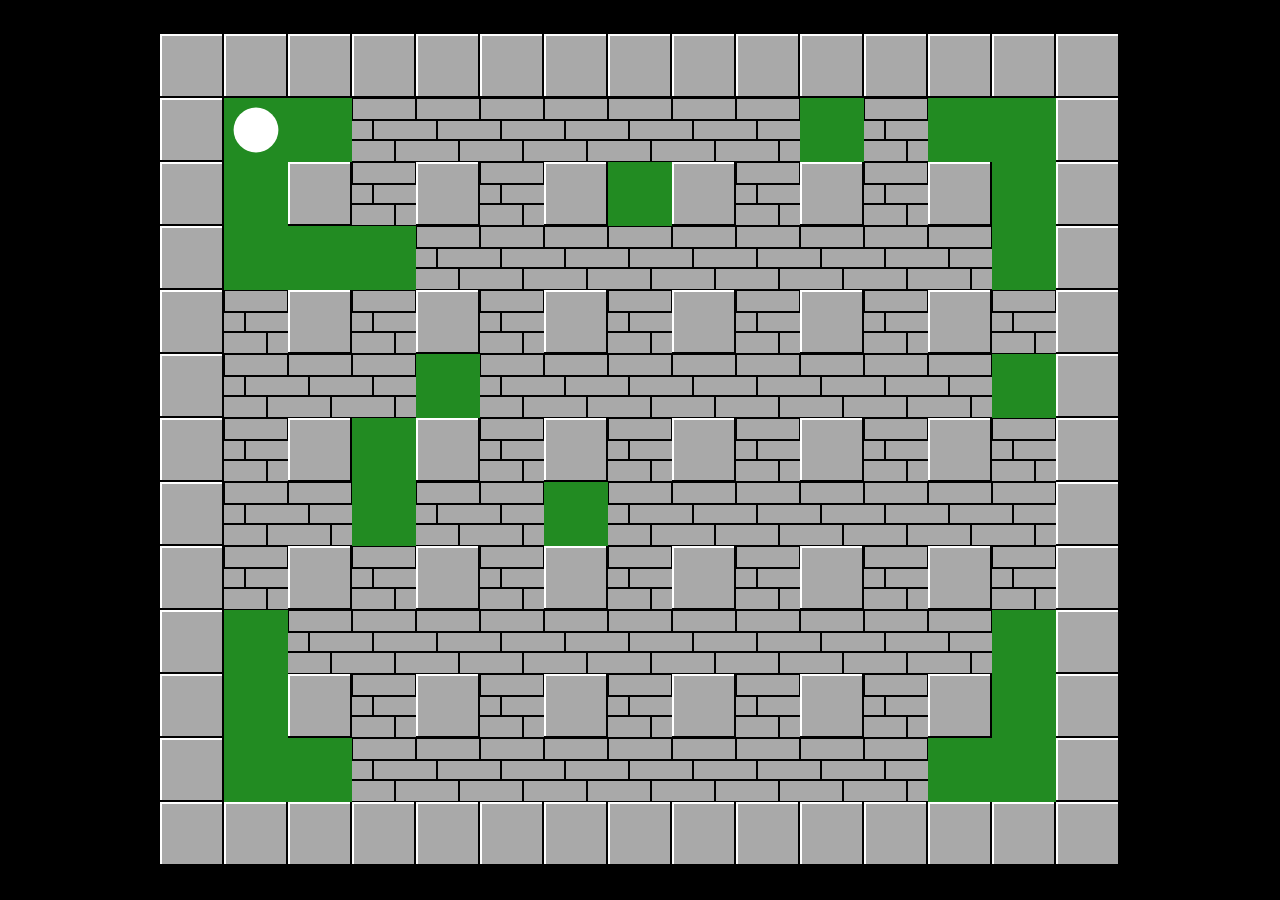
<file: bomberman.html>
<!DOCTYPE html>
<html>
<head>
  <title>Basic Bomberman HTML Game</title>
  <meta charset="UTF-8">
  <style>
  html, body {
    height: 100%;
    margin: 0;
  }

  body {
    background: black;
    display: flex;
    align-items: center;
    justify-content: center;
  }

  canvas {
    background: forestgreen;
  }
  </style>
</head>
<body>
<canvas width="960" height="832" id="game"></canvas>
<script>
const canvas = document.getElementById('game');
const context = canvas.getContext('2d');
const grid = 64;
const numRows = 13;
const numCols = 15;

// create a new canvas and draw the soft wall image. then we can use this
// canvas to draw the images later on
const softWallCanvas = document.createElement('canvas');
const softWallCtx = softWallCanvas.getContext('2d');
softWallCanvas.width = softWallCanvas.height = grid;

softWallCtx.fillStyle = 'black';
softWallCtx.fillRect(0, 0, grid, grid);
softWallCtx.fillStyle = '#a9a9a9';

// 1st row brick
softWallCtx.fillRect(1, 1, grid - 2, 20);

// 2nd row bricks
softWallCtx.fillRect(0, 23, 20, 18);
softWallCtx.fillRect(22, 23, 42, 18);

// 3rd row bricks
softWallCtx.fillRect(0, 43, 42, 20);
softWallCtx.fillRect(44, 43, 20, 20);

// create a new canvas and draw the soft wall image. then we can use this
// canvas to draw the images later on
const wallCanvas = document.createElement('canvas');
const wallCtx = wallCanvas.getContext('2d');
wallCanvas.width = wallCanvas.height = grid;

wallCtx.fillStyle = 'black';
wallCtx.fillRect(0, 0, grid, grid);
wallCtx.fillStyle = 'white';
wallCtx.fillRect(0, 0, grid - 2, grid - 2);
wallCtx.fillStyle = '#a9a9a9';
wallCtx.fillRect(2, 2, grid - 4, grid - 4);

// create a mapping of object types
const types = {
  wall: '▉',
  softWall: 1,
  bomb: 2
};

// keep track of all entities
let entities = [];

// keep track of what is in every cell of the game using a 2d array. the
// template is used to note where walls are and where soft walls cannot spawn.
// '▉' represents a wall
// 'x' represents a cell that cannot have a soft wall (player start zone)
let cells = [];
const template = [
  ['▉','▉','▉','▉','▉','▉','▉','▉','▉','▉','▉','▉','▉','▉','▉'],
  ['▉','x','x',   ,   ,   ,   ,   ,   ,   ,   ,   ,'x','x','▉'],
  ['▉','x','▉',   ,'▉',   ,'▉',   ,'▉',   ,'▉',   ,'▉','x','▉'],
  ['▉','x',   ,   ,   ,   ,   ,   ,   ,   ,   ,   ,   ,'x','▉'],
  ['▉',   ,'▉',   ,'▉',   ,'▉',   ,'▉',   ,'▉',   ,'▉',   ,'▉'],
  ['▉',   ,   ,   ,   ,   ,   ,   ,   ,   ,   ,   ,   ,   ,'▉'],
  ['▉',   ,'▉',   ,'▉',   ,'▉',   ,'▉',   ,'▉',   ,'▉',   ,'▉'],
  ['▉',   ,   ,   ,   ,   ,   ,   ,   ,   ,   ,   ,   ,   ,'▉'],
  ['▉',   ,'▉',   ,'▉',   ,'▉',   ,'▉',   ,'▉',   ,'▉',   ,'▉'],
  ['▉','x',   ,   ,   ,   ,   ,   ,   ,   ,   ,   ,   ,'x','▉'],
  ['▉','x','▉',   ,'▉',   ,'▉',   ,'▉',   ,'▉',   ,'▉','x','▉'],
  ['▉','x','x',   ,   ,   ,   ,   ,   ,   ,   ,   ,'x','x','▉'],
  ['▉','▉','▉','▉','▉','▉','▉','▉','▉','▉','▉','▉','▉','▉','▉']
];

// populate the level with walls and soft walls
function generateLevel() {
  cells = [];

  for (let row = 0; row < numRows; row++) {
    cells[row] = [];

    for (let col = 0; col < numCols; col++) {

      // 90% chance cells will contain a soft wall
      if (!template[row][col] && Math.random() < 0.90) {
        cells[row][col] = types.softWall;
      }
      else if (template[row][col] === types.wall) {
        cells[row][col] = types.wall;
      }
    }
  }
}

// blow up a bomb and its surrounding tiles
function blowUpBomb(bomb) {

  // bomb has already exploded so don't blow up again
  if (!bomb.alive) return;

  bomb.alive = false;

  // remove bomb from grid
  cells[bomb.row][bomb.col] = null;

  // explode bomb outward by size
  const dirs = [{
    // up
    row: -1,
    col: 0
  }, {
    // down
    row: 1,
    col: 0
  }, {
    // left
    row: 0,
    col: -1
  }, {
    // right
    row: 0,
    col: 1
  }];
  dirs.forEach((dir) => {
    for (let i = 0; i < bomb.size; i++) {
      const row = bomb.row + dir.row * i;
      const col = bomb.col + dir.col * i;
      const cell = cells[row][col];

      // stop the explosion if it hit a wall
      if (cell === types.wall) {
        return;
      }

      // center of the explosion is the first iteration of the loop
      entities.push(new Explosion(row, col, dir, i === 0 ? true : false));
      cells[row][col] = null;

      // bomb hit another bomb so blow that one up too
      if (cell === types.bomb) {

        // find the bomb that was hit by comparing positions
        const nextBomb = entities.find((entity) => {
          return (
            entity.type === types.bomb &&
            entity.row === row && entity.col === col
          );
        });
        blowUpBomb(nextBomb);
      }

      // stop the explosion if hit anything
      if (cell) {
        return;
      }
    }
  });
}

// bomb constructor function
function Bomb(row, col, size, owner) {
  this.row = row;
  this.col = col;
  this.radius = grid * 0.4;
  this.size = size;    // the size of the explosion
  this.owner = owner;  // which player placed this bomb
  this.alive = true;
  this.type = types.bomb;

  // bomb blows up after 3 seconds
  this.timer = 3000;

  // update the bomb each frame
  this.update = function(dt) {
    this.timer -= dt;

    // blow up bomb if timer is done
    if (this.timer <= 0) {
      return blowUpBomb(this);
    }

    // change the size of the bomb every half second. we can determine the size
    // by dividing by 500 (half a second) and taking the ceiling of the result.
    // then we can check if the result is even or odd and change the size
    const interval = Math.ceil(this.timer / 500);
    if (interval % 2 === 0) {
      this.radius = grid * 0.4;
    }
    else {
      this.radius = grid * 0.5;
    }
  };

  // render the bomb each frame
  this.render = function() {
    const x = (this.col + 0.5) * grid;
    const y = (this.row + 0.5) * grid;

    // draw bomb
    context.fillStyle = 'black';
    context.beginPath();
    context.arc(x, y, this.radius, 0, 2 * Math.PI);
    context.fill();

    // draw bomb fuse moving up and down with the bomb size
    const fuseY = (this.radius === grid * 0.5 ? grid * 0.15 : 0);
    context.strokeStyle = 'white';
    context.lineWidth = 5;
    context.beginPath();
    context.arc(
      (this.col + 0.75) * grid,
      (this.row + 0.25) * grid - fuseY,
      10, Math.PI, -Math.PI / 2
    );
    context.stroke();
  };
}

// explosion constructor function
function Explosion(row, col, dir, center) {
  this.row = row;
  this.col = col;
  this.dir = dir;
  this.alive = true;

  // show explosion for 0.3 seconds
  this.timer = 300;

  // update the explosion each frame
  this.update = function(dt) {
    this.timer -= dt;

    if (this.timer <=0) {
      this.alive = false;
    }
  };

  // render the explosion each frame
  this.render = function() {
    const x = this.col * grid;
    const y = this.row * grid;
    const horizontal = this.dir.col;
    const vertical = this.dir.row;

    // create a fire effect by stacking red, orange, and yellow on top of
    // each other using progressively smaller rectangles
    context.fillStyle = '#D72B16';  // red
    context.fillRect(x, y, grid, grid);

    context.fillStyle = '#F39642';  // orange

    // determine how to draw based on if it's vertical or horizontal
    // center draws both ways
    if (center || horizontal) {
      context.fillRect(x, y + 6, grid, grid - 12);
    }
    if (center || vertical) {
      context.fillRect(x + 6, y, grid - 12, grid);
    }

    context.fillStyle = '#FFE5A8';  // yellow

    if (center || horizontal) {
      context.fillRect(x, y + 12, grid, grid - 24);
    }
    if (center || vertical) {
      context.fillRect(x + 12, y, grid - 24, grid);
    }
  };
}

// player character (just a simple circle)
const player = {
  row: 1,
  col: 1,
  numBombs: 1,
  bombSize: 3,
  radius: grid * 0.35,
  render() {
    const x = (this.col + 0.5) * grid;
    const y = (this.row + 0.5) * grid;

    context.save();
    context.fillStyle = 'white';
    context.beginPath();
    context.arc(x, y, this.radius, 0, 2 * Math.PI);
    context.fill();
  }
}

// game loop
let last;
let dt;
function loop(timestamp) {
  requestAnimationFrame(loop);
  context.clearRect(0,0,canvas.width,canvas.height);

  // calculate the time difference since the last update. requestAnimationFrame
  // passes the current timestamp as a parameter to the loop
  if (!last) {
    last = timestamp;
  }
  dt = timestamp - last;
  last = timestamp;

  // update and render everything in the grid
  for (let row = 0; row < numRows; row++) {
    for (let col = 0; col < numCols; col++) {
      switch(cells[row][col]) {
        case types.wall:
          context.drawImage(wallCanvas, col * grid, row * grid);
          break;
        case types.softWall:
          context.drawImage(softWallCanvas, col * grid, row * grid);
          break;
      }
    }
  }

  // update and render all entities
  entities.forEach((entity) => {
    entity.update(dt);
    entity.render();
  });

  // remove dead entities
  entities = entities.filter((entity) => entity.alive);

  player.render();
}

// listen to keyboard events to move the snake
document.addEventListener('keydown', function(e) {
  let row = player.row;
  let col = player.col;

  // left arrow key
  if (e.which === 37) {
    col--;
  }
  // up arrow key
  else if (e.which === 38) {
    row--;
  }
  // right arrow key
  else if (e.which === 39) {
    col++;
  }
  // down arrow key
  else if (e.which === 40) {
    row++;
  }
  // space key (bomb)
  else if (
    e.which === 32 && !cells[row][col] &&
    // count the number of bombs the player has placed
    entities.filter((entity) => {
      return entity.type === types.bomb && entity.owner === player
    }).length < player.numBombs
  ) {
    // place bomb
    const bomb = new Bomb(row, col, player.bombSize, player);
    entities.push(bomb);
    cells[row][col] = types.bomb;
  }

  // don't move the player if something is already at that position
  if (!cells[row][col]) {
    player.row = row;
    player.col = col;
  }
});

// start the game
generateLevel();
requestAnimationFrame(loop);
</script>
</body>
</html>
</file>
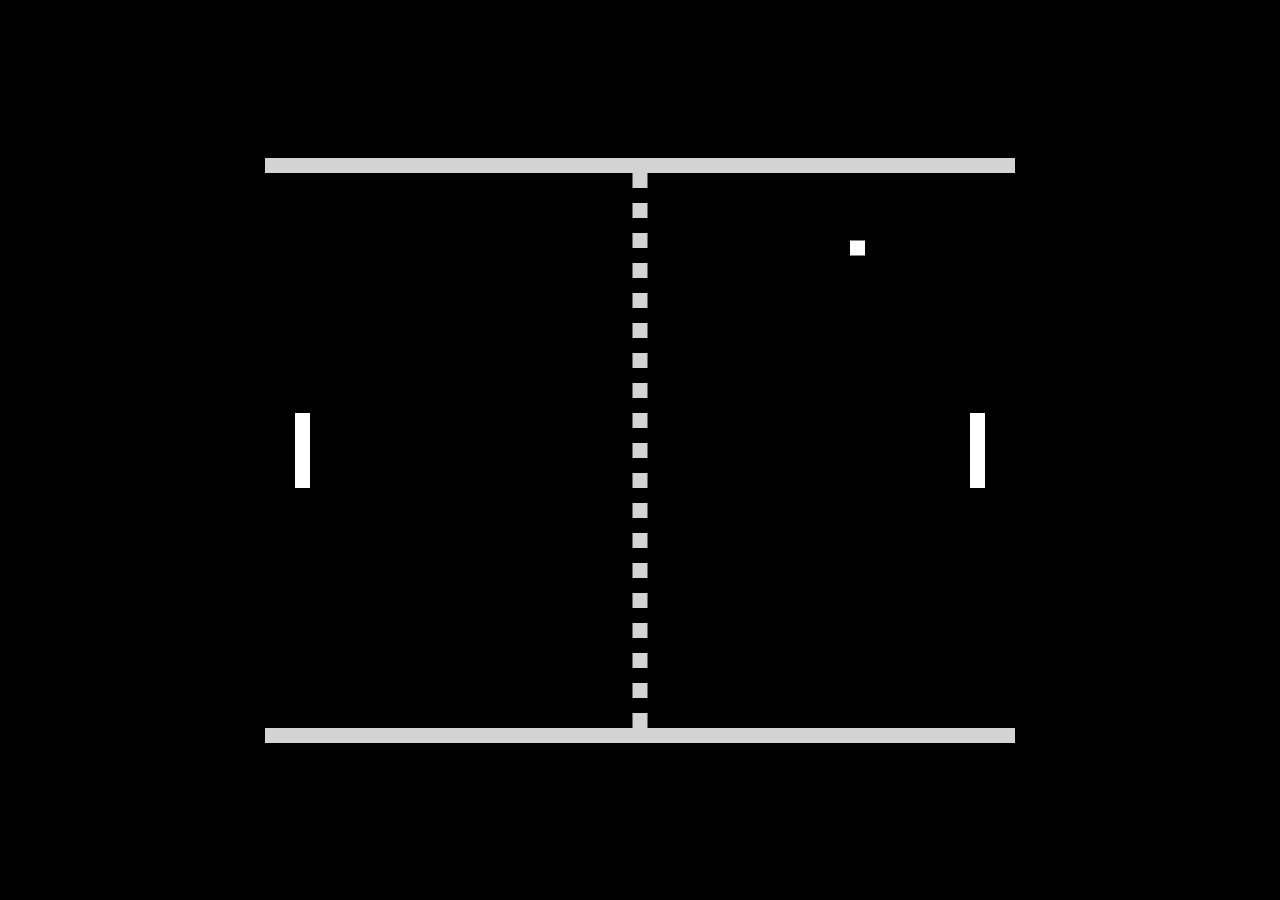
<file: pong.html>
<!DOCTYPE html>
<html>
<head>
  <title>Basic Pong HTML Game</title>
  <meta charset="UTF-8">
  <style>
  html, body {
    height: 100%;
    margin: 0;
  }

  body {
    background: black;
    display: flex;
    align-items: center;
    justify-content: center;
  }
  </style>
</head>
<body>
<canvas width="750" height="585" id="game"></canvas>
<script>
const canvas = document.getElementById('game');
const context = canvas.getContext('2d');
const grid = 15;
const paddleHeight = grid * 5; // 80
const maxPaddleY = canvas.height - grid - paddleHeight;

var paddleSpeed = 6;
var ballSpeed = 5;

const leftPaddle = {
  // start in the middle of the game on the left side
  x: grid * 2,
  y: canvas.height / 2 - paddleHeight / 2,
  width: grid,
  height: paddleHeight,

  // paddle velocity
  dy: 0
};
const rightPaddle = {
  // start in the middle of the game on the right side
  x: canvas.width - grid * 3,
  y: canvas.height / 2 - paddleHeight / 2,
  width: grid,
  height: paddleHeight,

  // paddle velocity
  dy: 0
};
const ball = {
  // start in the middle of the game
  x: canvas.width / 2,
  y: canvas.height / 2,
  width: grid,
  height: grid,

  // keep track of when need to reset the ball position
  resetting: false,

  // ball velocity (start going to the top-right corner)
  dx: ballSpeed,
  dy: -ballSpeed
};

// check for collision between two objects using axis-aligned bounding box (AABB)
// @see https://developer.mozilla.org/en-US/docs/Games/Techniques/2D_collision_detection
function collides(obj1, obj2) {
  return obj1.x < obj2.x + obj2.width &&
         obj1.x + obj1.width > obj2.x &&
         obj1.y < obj2.y + obj2.height &&
         obj1.y + obj1.height > obj2.y;
}

// game loop
function loop() {
  requestAnimationFrame(loop);
  context.clearRect(0,0,canvas.width,canvas.height);

  // move paddles by their velocity
  leftPaddle.y += leftPaddle.dy;
  rightPaddle.y += rightPaddle.dy;

  // prevent paddles from going through walls
  if (leftPaddle.y < grid) {
    leftPaddle.y = grid;
  }
  else if (leftPaddle.y > maxPaddleY) {
    leftPaddle.y = maxPaddleY;
  }

  if (rightPaddle.y < grid) {
    rightPaddle.y = grid;
  }
  else if (rightPaddle.y > maxPaddleY) {
    rightPaddle.y = maxPaddleY;
  }

  // draw paddles
  context.fillStyle = 'white';
  context.fillRect(leftPaddle.x, leftPaddle.y, leftPaddle.width, leftPaddle.height);
  context.fillRect(rightPaddle.x, rightPaddle.y, rightPaddle.width, rightPaddle.height);

  // move ball by its velocity
  ball.x += ball.dx;
  ball.y += ball.dy;

  // prevent ball from going through walls by changing its velocity
  if (ball.y < grid) {
    ball.y = grid;
    ball.dy *= -1;
  }
  else if (ball.y + grid > canvas.height - grid) {
    ball.y = canvas.height - grid * 2;
    ball.dy *= -1;
  }

  // reset ball if it goes past paddle (but only if we haven't already done so)
  if ( (ball.x < 0 || ball.x > canvas.width) && !ball.resetting) {
    ball.resetting = true;

    // give some time for the player to recover before launching the ball again
    setTimeout(() => {
      ball.resetting = false;
      ball.x = canvas.width / 2;
      ball.y = canvas.height / 2;
    }, 400);
  }

  // check to see if ball collides with paddle. if they do change x velocity
  if (collides(ball, leftPaddle)) {
    ball.dx *= -1;

    // move ball next to the paddle otherwise the collision will happen again
    // in the next frame
    ball.x = leftPaddle.x + leftPaddle.width;
  }
  else if (collides(ball, rightPaddle)) {
    ball.dx *= -1;

    // move ball next to the paddle otherwise the collision will happen again
    // in the next frame
    ball.x = rightPaddle.x - ball.width;
  }

  // draw ball
  context.fillRect(ball.x, ball.y, ball.width, ball.height);

  // draw walls
  context.fillStyle = 'lightgrey';
  context.fillRect(0, 0, canvas.width, grid);
  context.fillRect(0, canvas.height - grid, canvas.width, canvas.height);

  // draw dotted line down the middle
  for (let i = grid; i < canvas.height - grid; i += grid * 2) {
    context.fillRect(canvas.width / 2 - grid / 2, i, grid, grid);
  }
}

// listen to keyboard events to move the paddles
document.addEventListener('keydown', function(e) {

  // up arrow key
  if (e.which === 38) {
    rightPaddle.dy = -paddleSpeed;
  }
  // down arrow key
  else if (e.which === 40) {
    rightPaddle.dy = paddleSpeed;
  }

  // w key
  if (e.which === 87) {
    leftPaddle.dy = -paddleSpeed;
  }
  // a key
  else if (e.which === 83) {
    leftPaddle.dy = paddleSpeed;
  }
});

// listen to keyboard events to stop the paddle if key is released
document.addEventListener('keyup', function(e) {
  if (e.which === 38 || e.which === 40) {
    rightPaddle.dy = 0;
  }

  if (e.which === 83 || e.which === 87) {
    leftPaddle.dy = 0;
  }
});

// start the game
requestAnimationFrame(loop);
</script>
</body>
</html>
</file>
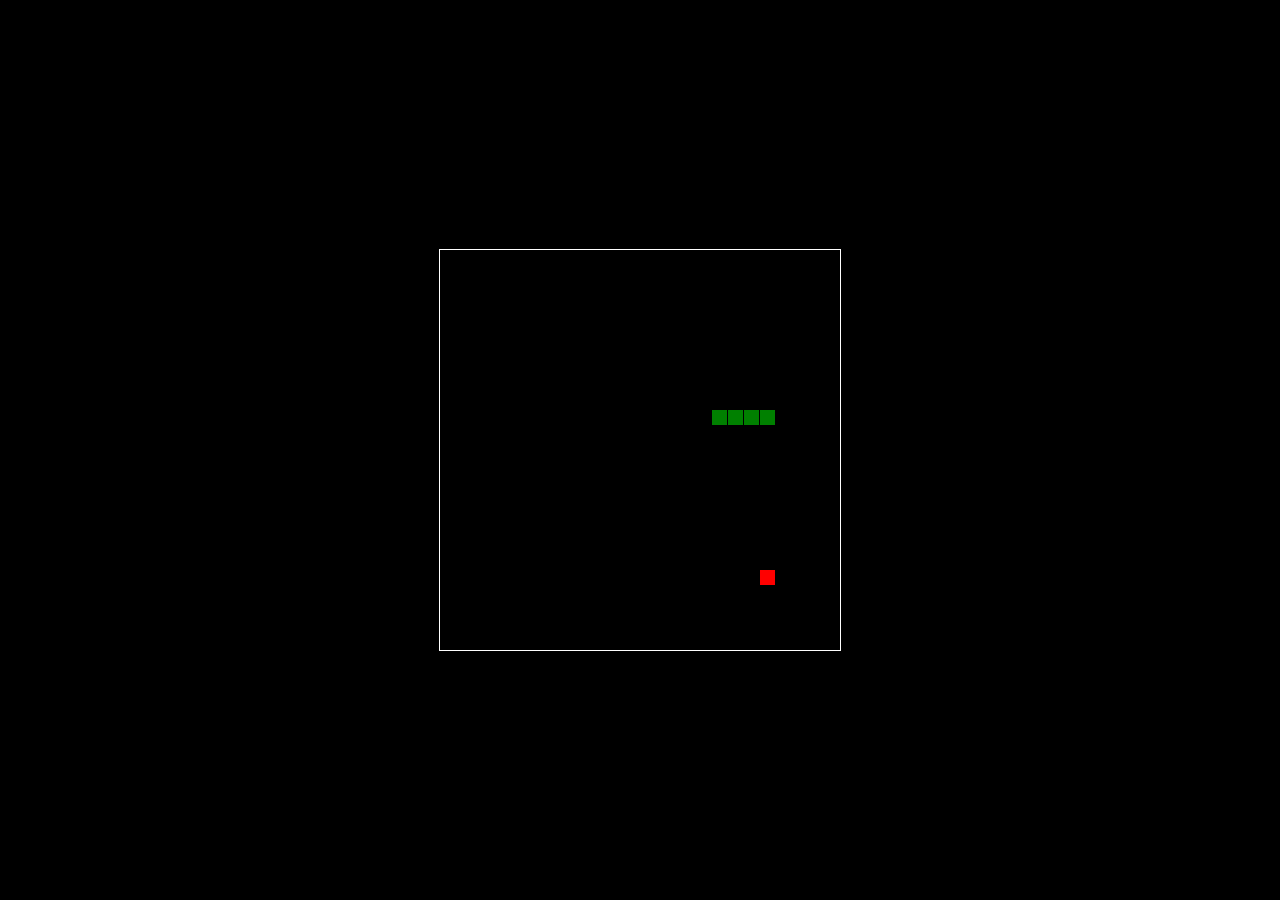
<file: snake.html>
<!DOCTYPE html>
<html>
<head>
  <title>Basic Snake HTML Game</title>
  <meta charset="UTF-8">
  <style>
  html, body {
    height: 100%;
    margin: 0;
  }

  body {
    background: black;
    display: flex;
    align-items: center;
    justify-content: center;
  }
  canvas {
    border: 1px solid white;
  }
  </style>
</head>
<body>
<canvas width="400" height="400" id="game"></canvas>
<script>
var canvas = document.getElementById('game');
var context = canvas.getContext('2d');

var grid = 16;
var count = 0;

var snake = {
  x: 160,
  y: 160,

  // snake velocity. moves one grid length every frame in either the x or y direction
  dx: grid,
  dy: 0,

  // keep track of all grids the snake body occupies
  cells: [],

  // length of the snake. grows when eating an apple
  maxCells: 4
};
var apple = {
  x: 320,
  y: 320
};

// get random whole numbers in a specific range
// @see https://stackoverflow.com/a/1527820/2124254
function getRandomInt(min, max) {
  return Math.floor(Math.random() * (max - min)) + min;
}

// game loop
function loop() {
  requestAnimationFrame(loop);

  // slow game loop to 15 fps instead of 60 (60/15 = 4)
  if (++count < 4) {
    return;
  }

  count = 0;
  context.clearRect(0,0,canvas.width,canvas.height);

  // move snake by it's velocity
  snake.x += snake.dx;
  snake.y += snake.dy;

  // wrap snake position horizontally on edge of screen
  if (snake.x < 0) {
    snake.x = canvas.width - grid;
  }
  else if (snake.x >= canvas.width) {
    snake.x = 0;
  }

  // wrap snake position vertically on edge of screen
  if (snake.y < 0) {
    snake.y = canvas.height - grid;
  }
  else if (snake.y >= canvas.height) {
    snake.y = 0;
  }

  // keep track of where snake has been. front of the array is always the head
  snake.cells.unshift({x: snake.x, y: snake.y});

  // remove cells as we move away from them
  if (snake.cells.length > snake.maxCells) {
    snake.cells.pop();
  }

  // draw apple
  context.fillStyle = 'red';
  context.fillRect(apple.x, apple.y, grid-1, grid-1);

  // draw snake one cell at a time
  context.fillStyle = 'green';
  snake.cells.forEach(function(cell, index) {

    // drawing 1 px smaller than the grid creates a grid effect in the snake body so you can see how long it is
    context.fillRect(cell.x, cell.y, grid-1, grid-1);

    // snake ate apple
    if (cell.x === apple.x && cell.y === apple.y) {
      snake.maxCells++;

      // canvas is 400x400 which is 25x25 grids
      apple.x = getRandomInt(0, 25) * grid;
      apple.y = getRandomInt(0, 25) * grid;
    }

    // check collision with all cells after this one (modified bubble sort)
    for (var i = index + 1; i < snake.cells.length; i++) {

      // snake occupies same space as a body part. reset game
      if (cell.x === snake.cells[i].x && cell.y === snake.cells[i].y) {
        snake.x = 160;
        snake.y = 160;
        snake.cells = [];
        snake.maxCells = 4;
        snake.dx = grid;
        snake.dy = 0;

        apple.x = getRandomInt(0, 25) * grid;
        apple.y = getRandomInt(0, 25) * grid;
      }
    }
  });
}

// listen to keyboard events to move the snake
document.addEventListener('keydown', function(e) {
  // prevent snake from backtracking on itself by checking that it's
  // not already moving on the same axis (pressing left while moving
  // left won't do anything, and pressing right while moving left
  // shouldn't let you collide with your own body)

  // left arrow key
  if (e.which === 37 && snake.dx === 0) {
    snake.dx = -grid;
    snake.dy = 0;
  }
  // up arrow key
  else if (e.which === 38 && snake.dy === 0) {
    snake.dy = -grid;
    snake.dx = 0;
  }
  // right arrow key
  else if (e.which === 39 && snake.dx === 0) {
    snake.dx = grid;
    snake.dy = 0;
  }
  // down arrow key
  else if (e.which === 40 && snake.dy === 0) {
    snake.dy = grid;
    snake.dx = 0;
  }
});

// start the game
requestAnimationFrame(loop);
</script>
</body>
</html>
</file>
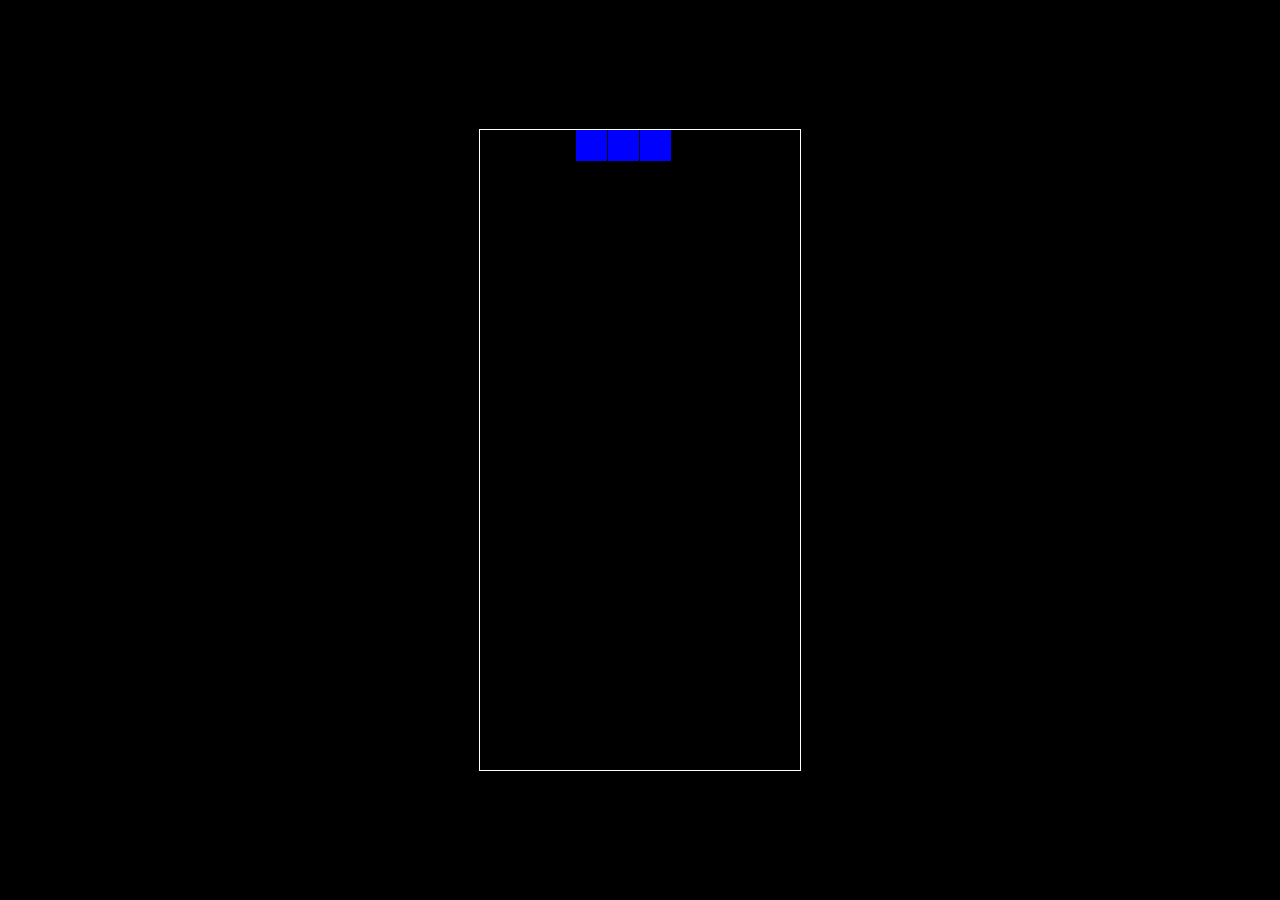
<file: tetris.html>
<!DOCTYPE html>
<html>
<head>
  <title>Basic Tetris HTML Game</title>
  <meta charset="UTF-8">
  <style>
  html, body {
    height: 100%;
    margin: 0;
  }

  body {
    background: black;
    display: flex;
    align-items: center;
    justify-content: center;
  }

  canvas {
    border: 1px solid white;
  }
  </style>
</head>
<body>
<canvas width="320" height="640" id="game"></canvas>
<script>
// https://tetris.fandom.com/wiki/Tetris_Guideline

// get a random integer between the range of [min,max]
// @see https://stackoverflow.com/a/1527820/2124254
function getRandomInt(min, max) {
  min = Math.ceil(min);
  max = Math.floor(max);

  return Math.floor(Math.random() * (max - min + 1)) + min;
}

// generate a new tetromino sequence
// @see https://tetris.fandom.com/wiki/Random_Generator
function generateSequence() {
  const sequence = ['I', 'J', 'L', 'O', 'S', 'T', 'Z'];

  while (sequence.length) {
    const rand = getRandomInt(0, sequence.length - 1);
    const name = sequence.splice(rand, 1)[0];
    tetrominoSequence.push(name);
  }
}

// get the next tetromino in the sequence
function getNextTetromino() {
  if (tetrominoSequence.length === 0) {
    generateSequence();
  }

  const name = tetrominoSequence.pop();
  const matrix = tetrominos[name];

  // I and O start centered, all others start in left-middle
  const col = playfield[0].length / 2 - Math.ceil(matrix[0].length / 2);

  // I starts on row 21 (-1), all others start on row 22 (-2)
  const row = name === 'I' ? -1 : -2;

  return {
    name: name,      // name of the piece (L, O, etc.)
    matrix: matrix,  // the current rotation matrix
    row: row,        // current row (starts offscreen)
    col: col         // current col
  };
}

// rotate an NxN matrix 90deg
// @see https://codereview.stackexchange.com/a/186834
function rotate(matrix) {
  const N = matrix.length - 1;
  const result = matrix.map((row, i) =>
    row.map((val, j) => matrix[N - j][i])
  );

  return result;
}

// check to see if the new matrix/row/col is valid
function isValidMove(matrix, cellRow, cellCol) {
  for (let row = 0; row < matrix.length; row++) {
    for (let col = 0; col < matrix[row].length; col++) {
      if (matrix[row][col] && (
          // outside the game bounds
          cellCol + col < 0 ||
          cellCol + col >= playfield[0].length ||
          cellRow + row >= playfield.length ||
          // collides with another piece
          playfield[cellRow + row][cellCol + col])
        ) {
        return false;
      }
    }
  }

  return true;
}

// place the tetromino on the playfield
function placeTetromino() {
  for (let row = 0; row < tetromino.matrix.length; row++) {
    for (let col = 0; col < tetromino.matrix[row].length; col++) {
      if (tetromino.matrix[row][col]) {

        // game over if piece has any part offscreen
        if (tetromino.row + row < 0) {
          return showGameOver();
        }

        playfield[tetromino.row + row][tetromino.col + col] = tetromino.name;
      }
    }
  }

  // check for line clears starting from the bottom and working our way up
  for (let row = playfield.length - 1; row >= 0; ) {
    if (playfield[row].every(cell => !!cell)) {

      // drop every row above this one
      for (let r = row; r >= 0; r--) {
        for (let c = 0; c < playfield[r].length; c++) {
          playfield[r][c] = playfield[r-1][c];
        }
      }
    }
    else {
      row--;
    }
  }

  tetromino = getNextTetromino();
}

// show the game over screen
function showGameOver() {
  cancelAnimationFrame(rAF);
  gameOver = true;

  context.fillStyle = 'black';
  context.globalAlpha = 0.75;
  context.fillRect(0, canvas.height / 2 - 30, canvas.width, 60);

  context.globalAlpha = 1;
  context.fillStyle = 'white';
  context.font = '36px monospace';
  context.textAlign = 'center';
  context.textBaseline = 'middle';
  context.fillText('GAME OVER!', canvas.width / 2, canvas.height / 2);
}

const canvas = document.getElementById('game');
const context = canvas.getContext('2d');
const grid = 32;
const tetrominoSequence = [];

// keep track of what is in every cell of the game using a 2d array
// tetris playfield is 10x20, with a few rows offscreen
const playfield = [];

// populate the empty state
for (let row = -2; row < 20; row++) {
  playfield[row] = [];

  for (let col = 0; col < 10; col++) {
    playfield[row][col] = 0;
  }
}

// how to draw each tetromino
// @see https://tetris.fandom.com/wiki/SRS
const tetrominos = {
  'I': [
    [0,0,0,0],
    [1,1,1,1],
    [0,0,0,0],
    [0,0,0,0]
  ],
  'J': [
    [1,0,0],
    [1,1,1],
    [0,0,0],
  ],
  'L': [
    [0,0,1],
    [1,1,1],
    [0,0,0],
  ],
  'O': [
    [1,1],
    [1,1],
  ],
  'S': [
    [0,1,1],
    [1,1,0],
    [0,0,0],
  ],
  'Z': [
    [1,1,0],
    [0,1,1],
    [0,0,0],
  ],
  'T': [
    [0,1,0],
    [1,1,1],
    [0,0,0],
  ]
};

// color of each tetromino
const colors = {
  'I': 'cyan',
  'O': 'yellow',
  'T': 'purple',
  'S': 'green',
  'Z': 'red',
  'J': 'blue',
  'L': 'orange'
};

let count = 0;
let tetromino = getNextTetromino();
let rAF = null;  // keep track of the animation frame so we can cancel it
let gameOver = false;

// game loop
function loop() {
  rAF = requestAnimationFrame(loop);
  context.clearRect(0,0,canvas.width,canvas.height);

  // draw the playfield
  for (let row = 0; row < 20; row++) {
    for (let col = 0; col < 10; col++) {
      if (playfield[row][col]) {
        const name = playfield[row][col];
        context.fillStyle = colors[name];

        // drawing 1 px smaller than the grid creates a grid effect
        context.fillRect(col * grid, row * grid, grid-1, grid-1);
      }
    }
  }

  // draw the active tetromino
  if (tetromino) {

    // tetromino falls every 35 frames
    if (++count > 35) {
      tetromino.row++;
      count = 0;

      // place piece if it runs into anything
      if (!isValidMove(tetromino.matrix, tetromino.row, tetromino.col)) {
        tetromino.row--;
        placeTetromino();
      }
    }

    context.fillStyle = colors[tetromino.name];

    for (let row = 0; row < tetromino.matrix.length; row++) {
      for (let col = 0; col < tetromino.matrix[row].length; col++) {
        if (tetromino.matrix[row][col]) {

          // drawing 1 px smaller than the grid creates a grid effect
          context.fillRect((tetromino.col + col) * grid, (tetromino.row + row) * grid, grid-1, grid-1);
        }
      }
    }
  }
}

// listen to keyboard events to move the active tetromino
document.addEventListener('keydown', function(e) {
  if (gameOver) return;

  // left and right arrow keys (move)
  if (e.which === 37 || e.which === 39) {
    const col = e.which === 37
      ? tetromino.col - 1
      : tetromino.col + 1;

    if (isValidMove(tetromino.matrix, tetromino.row, col)) {
      tetromino.col = col;
    }
  }

  // up arrow key (rotate)
  if (e.which === 38) {
    const matrix = rotate(tetromino.matrix);
    if (isValidMove(matrix, tetromino.row, tetromino.col)) {
      tetromino.matrix = matrix;
    }
  }

  // down arrow key (drop)
  if(e.which === 40) {
    const row = tetromino.row + 1;

    if (!isValidMove(tetromino.matrix, row, tetromino.col)) {
      tetromino.row = row - 1;

      placeTetromino();
      return;
    }

    tetromino.row = row;
  }
});

// start the game
rAF = requestAnimationFrame(loop);
</script>
</body>
</html>
</file>
